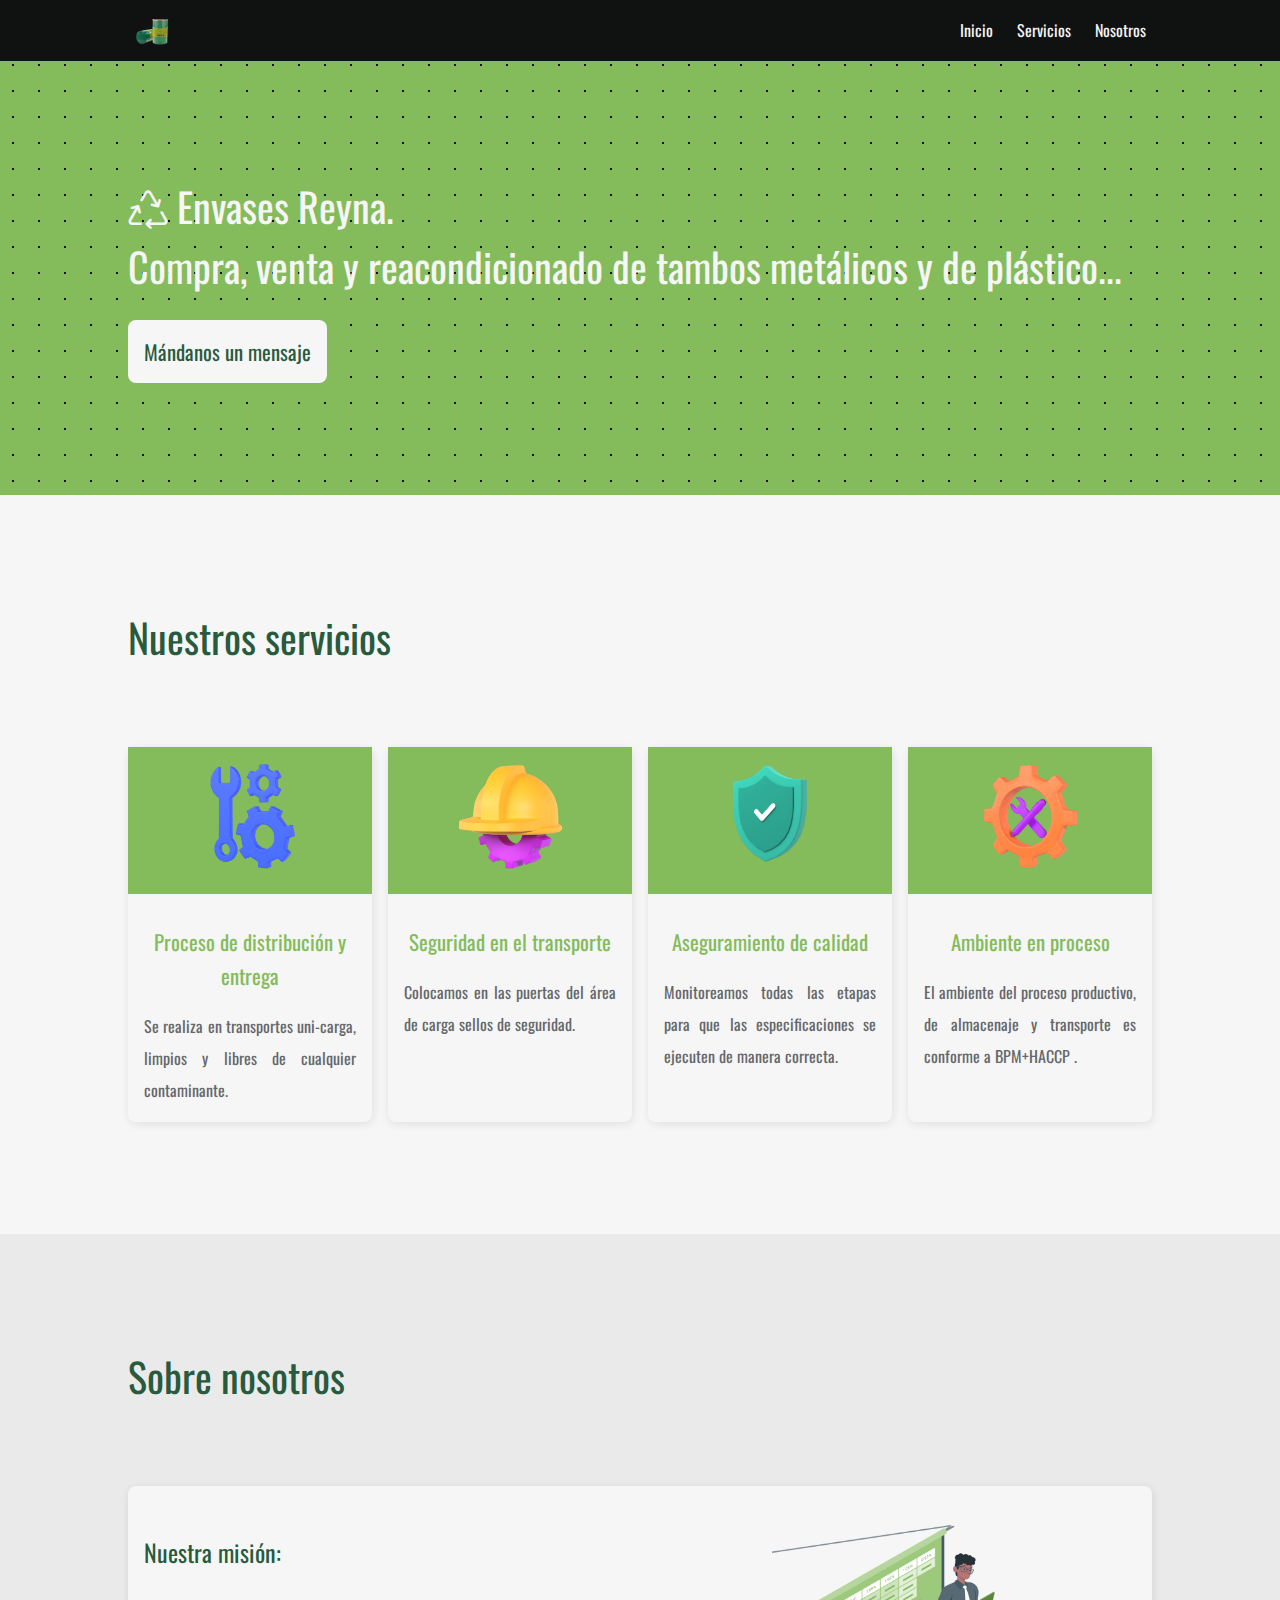
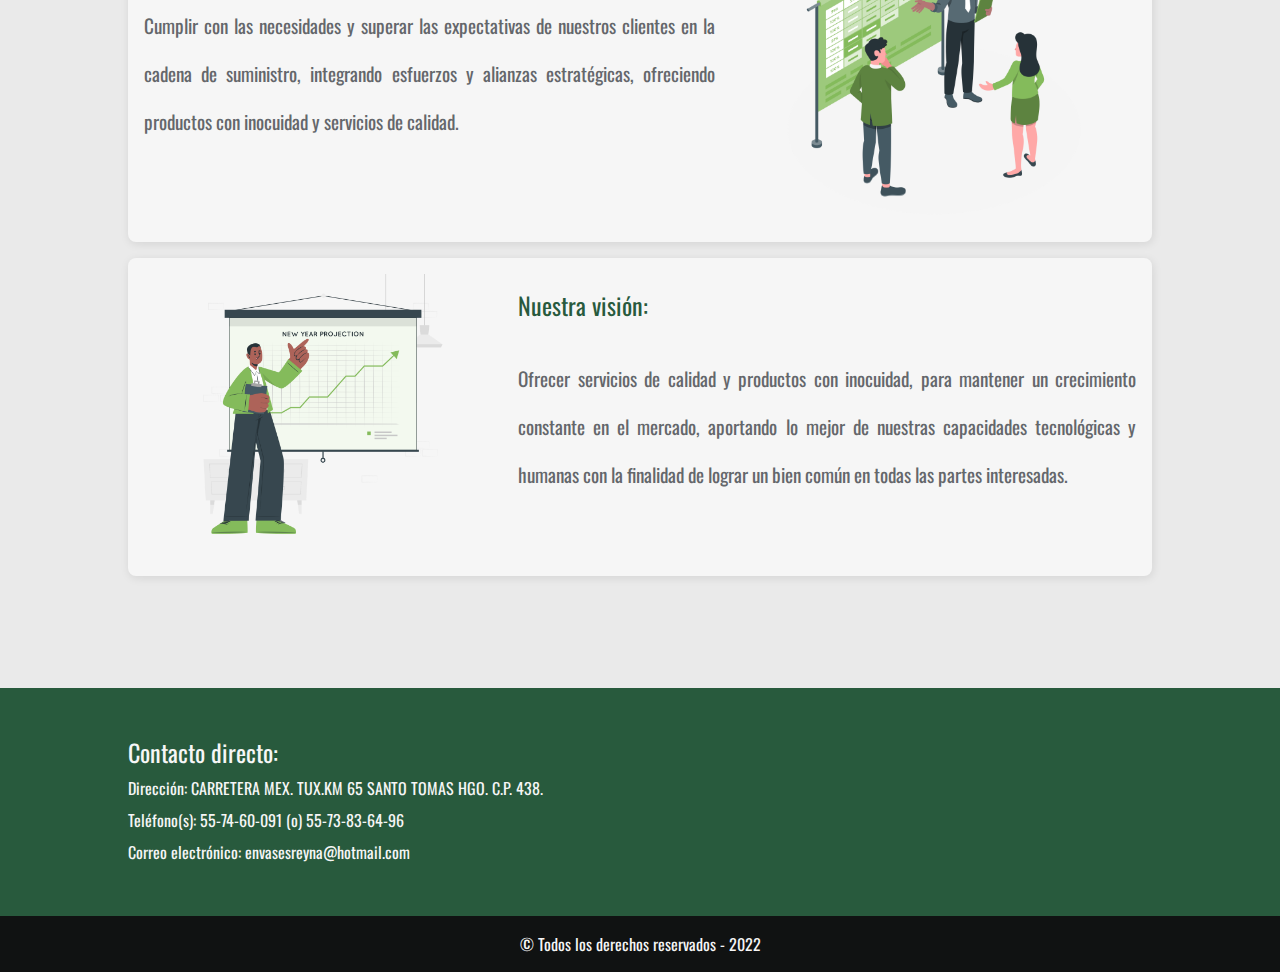
<file: index.html>
<!DOCTYPE html>
<html lang="en">
<head>
    <meta charset="UTF-8">
    <meta http-equiv="X-UA-Compatible" content="IE=edge">
    <meta name="viewport" content="width=device-width, initial-scale=1.0">
    <meta name="description" content="Envases reyna | compra, venta y reacondicionado de tambos metálicos y de plástico">
    <link rel="icon" href="./images/logo-env-rey.webp">
    <link rel="apple-touch-icon" href="./images/logo-env-rey.webp">
    <link rel="stylesheet" href="./styles/index.css">
    <title>ENVASES REYNA | COMPRA, VENTA Y REACONDICIONADO DE TAMBOS METÁLICOS Y DE PLÁSTICO</title>
</head>
<body>
    <main>
        <header>
            <nav class="container">
                <div>
                    <a href="#home">
                        <img src="./images/logo-env-rey.webp" alt="ENVREY" />
                    </a>
                </div>
                <button id="nav_btn">
                    <i class="bi bi-list"></i>
                </button>
                <ul id="nav_menu">
                    <li><a href="#home" class="btn_option">Inicio</a></li>
                    <li><a href="#services" class="btn_option">Servicios</a></li>
                    <li><a href="#about" class="btn_option">Nosotros</a></li>
                </ul>
            </nav>
        </header>
        <section class="hero container_section" id="home">
            <div class="container">
                <span>
                    <i class="bi bi-recycle"></i> Envases Reyna. <br />
                    Compra, venta y reacondicionado de tambos metálicos y de plástico...
                </span>
            </div>
            <div class="container button_container">
                <a href="mailto:envasesreyna@hotmail.com" class="anchor_button">Mándanos un  mensaje</a>
            </div>
        </section>
        <section class="services container_section container" id="services">
          <h1>Nuestros servicios</h1>
          <div class="services_options"> 
              <ul>
                  <li>
                     <figure><img src="./images/icon_1.webp" loading="lazy" /></figure>
                      <br />
                      <span>Proceso de distribución y entrega</span>
                      <p>Se realiza en transportes uni-carga, limpios y libres de cualquier  contaminante.</p>
                    </li>
                  <li>
                    <figure><img src="./images//icon_2.webp" loading="lazy" /></figure>
                      <br />
                      <span>Seguridad en el transporte</span>
                      <p>Colocamos en las puertas del área de carga sellos de
                      seguridad.</p>
                    </li>
                <li>
                    <figure><img src="./images/icon_3.webp" loading="lazy" /></figure>
                    <br />
                    <span>Aseguramiento de calidad</span>
                    <p>Monitoreamos todas las etapas para que las especificaciones se ejecuten de manera correcta.</p>
                </li>
                  <li>
                      <figure><img src="./images/icon_4.webp" loading="lazy" /></figure>
                      <br />
                      <span>Ambiente en proceso</span>
                      <p>El ambiente del proceso productivo, de almacenaje y transporte es conforme a BPM+HACCP .</p>
                    </li>
              </ul>
          </div>
        </section>
        <section class="container_section about" id="about">
            <div class="container">
                <h1>Sobre nosotros</h1>
                <div class="description_container">
                    <div class="description"> 
                        <div>
                        <h2>Nuestra misión:</h2>
                        <p>
                            Cumplir con las necesidades y superar las expectativas de nuestros clientes en la cadena
                            de suministro, integrando esfuerzos y alianzas estratégicas, ofreciendo productos con inocuidad
                            y servicios de calidad.
                        </p>
                        </div>
                        <figure>
                            <img src="./images/illustration_mision.png" loading="lazy">
                        </figure>
                    </div>
                    <div class="description"> 
                        <figure>
                            <img src="./images/illustration_vision.png" loading="lazy">
                        </figure>
                        <div>
                            <h2>Nuestra visión:</h2>
                            <p>
                                Ofrecer servicios de calidad y productos con inocuidad, para mantener un crecimiento
                                constante en el mercado, aportando lo mejor de nuestras capacidades tecnológicas y humanas
                                con la finalidad de lograr un bien común en todas las partes interesadas.
                            </p>
                        </div>
                    </div>
                </div>
            </div>
        </section>
        <footer>
            <div class="container contact_options">
                <ul>
                    <span>Contacto directo:</span>
                    <li>Dirección: CARRETERA MEX. TUX.KM 65 SANTO TOMAS HGO. C.P. 438.</li>
                    <li>Teléfono(s): 55-74-60-091 (o) 55-73-83-64-96</li>
                    <li>Correo electrónico: envasesreyna@hotmail.com</li>
                </ul>
            </div>
            <div class="copyright">
                <a href="./views/creators.html" target="_blank">&copy; Todos los derechos reservados - 2022</a>
            </div>
        </footer>
    </main>
    <script src="./js/nav.js" ></script>
</body>
</html>
</file>
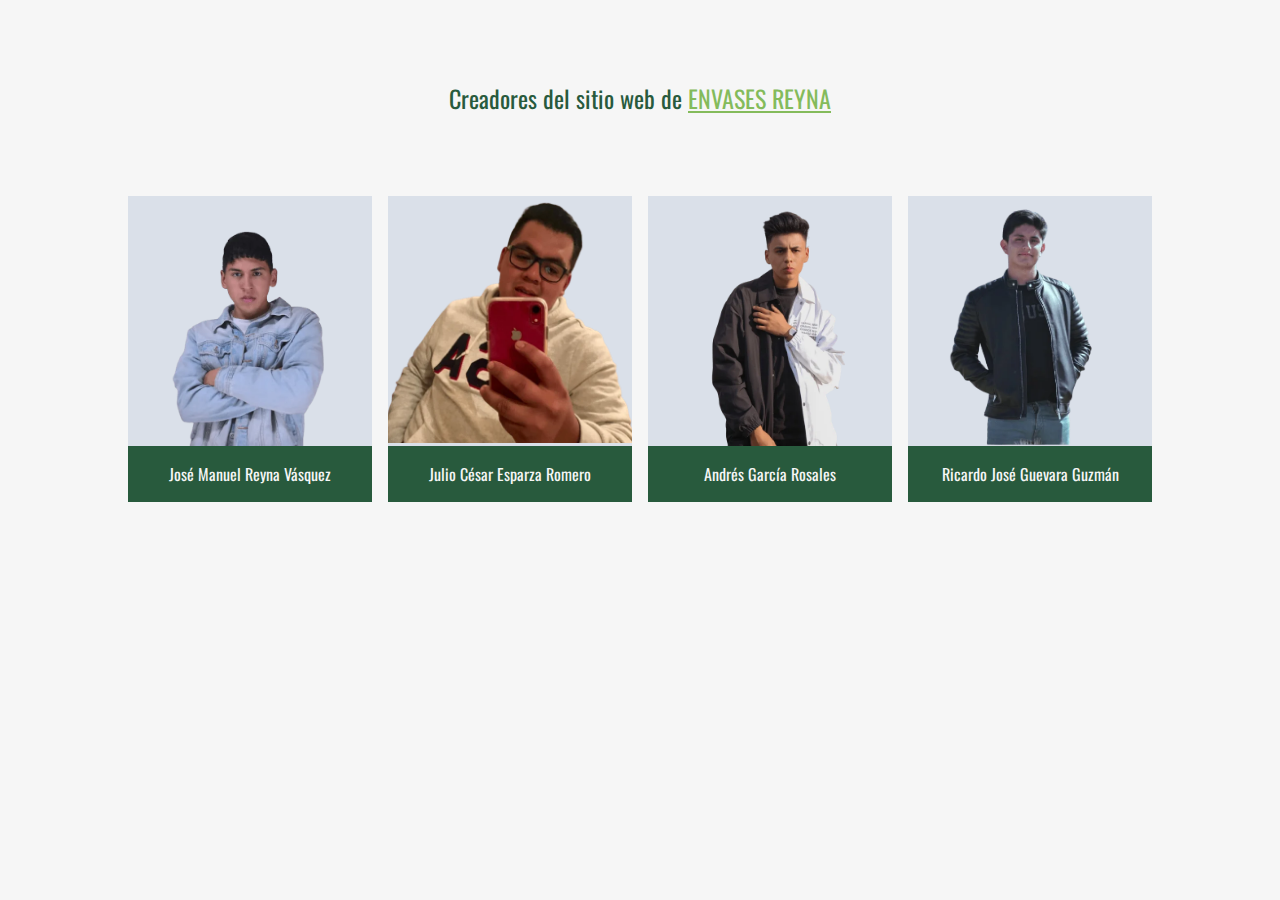
<file: views/creators.html>
<!DOCTYPE html>
<html lang="en">
<head>
    <meta charset="UTF-8">
    <meta http-equiv="X-UA-Compatible" content="IE=edge">
    <meta name="viewport" content="width=device-width, initial-scale=1.0">
    <link rel="icon" href="../images/logo-env-rey.webp">
    <link rel="apple-touch-icon" href="../images/logo-env-rey.webp">
    <link rel="stylesheet" href="../styles/index.css">
    <title>Creators</title>
</head>
<body>
    <section class="creators">
        <div class="container">
            <h2>Creadores del sitio web de <a href="../index.html">ENVASES REYNA</a></h2>
            <div class="cards_container">
                <div class="card">
                    <figure>
                        <img src="../images/creator_1.webp">
                    </figure>
                    <div class="card_description">
                        <p>José Manuel Reyna Vásquez</p>
                    </div>
                </div>
                <div class="card">
                    <figure>
                        <img src="../images/creator_2.webp">
                    </figure>
                    <div class="card_description">
                        <p>Julio César Esparza Romero</p>
                    </div>
                </div>
                <div class="card">
                    <figure>
                        <img src="../images/creator_3.webp">
                    </figure>
                    <div class="card_description">
                        <p>Andrés García Rosales</p>
                    </div>
                </div>
                <div class="card">
                    <figure>
                        <img src="../images/creator_4.webp">
                    </figure>
                    <div class="card_description">
                        <p>Ricardo José Guevara Guzmán</p>
                    </div>
                </div>
            </div>
        </div>
    </section>
</body>
</html>
</file>
<file: styles/index.css>
/*components styles*/
@import url("./hero.css");
@import url("./about.css");
@import url("./button.css");
@import url("./footer.css");
@import url("./header.css");
@import url("./services.css");
@import url("./creators.css");
@import url("./generalStyles.css");
</file>
